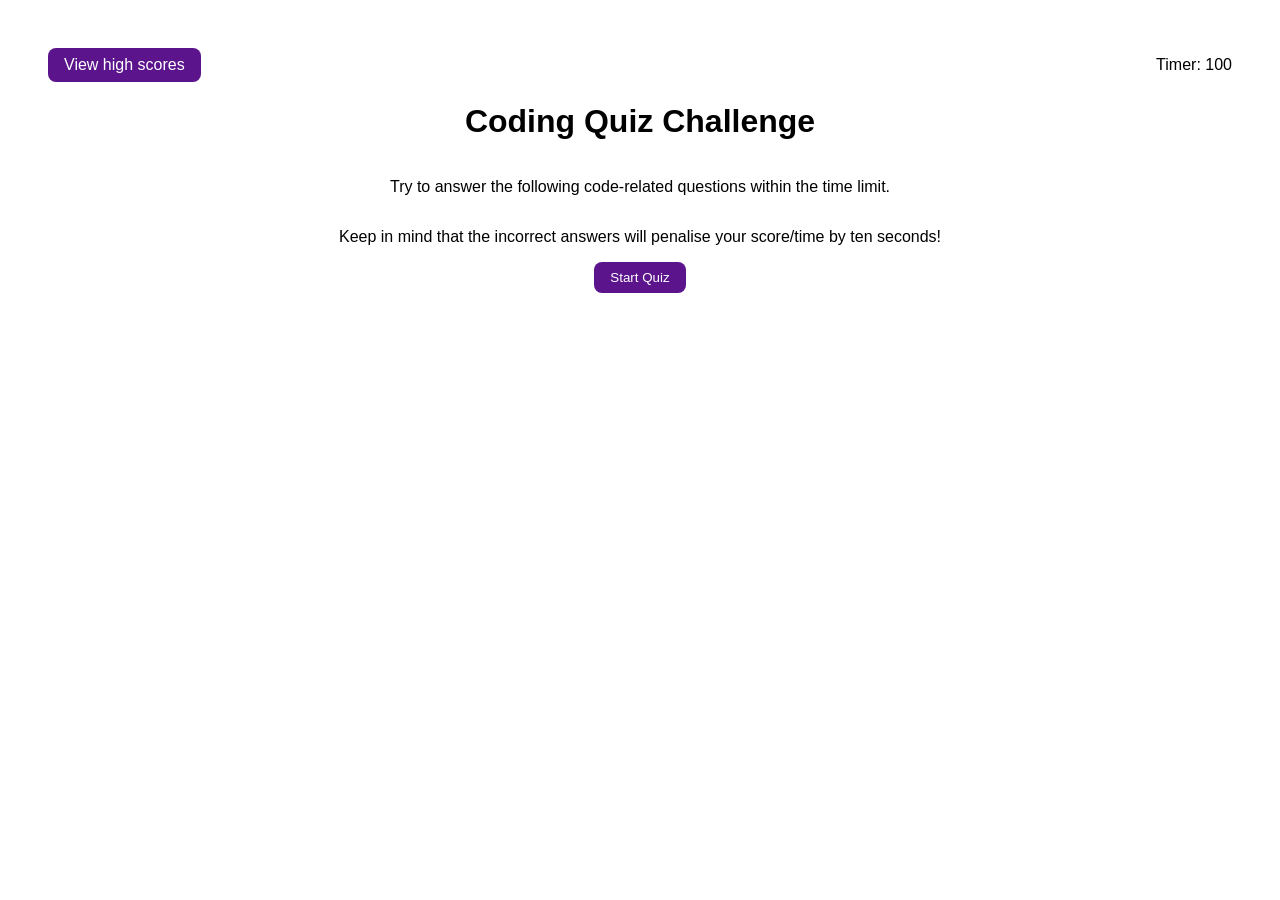
<file: index.html>
<!DOCTYPE html>
<html lang="en">
  <head>
    <meta charset="UTF-8" />
    <meta http-equiv="X-UA-Compatible" content="IE=edge" />
    <meta name="viewport" content="width=device-width, initial-scale=1.0" />
    <title>Quiz</title>
    <link rel="stylesheet" href="./style.css" />
  </head>
  <body>
    <div id="high-scores" class="high-scores-container"></div>

    <div class="container">
      <div class="quiz">
        <div class="quiz-stats">
          <span id="quiz-high-scores">View high scores</span>
          <span id="quiz-timer"></span>
        </div>

        <div class="quiz-header">
          <h1 id="title"></h1>
        </div>

        <div class="quiz-content"></div>

        <div class="quiz-footer">
          <h2 id="quiz-feedback"></h2>
        </div>
      </div>
    </div>

    <script src="./script.js"></script>
  </body>
</html>
</file>
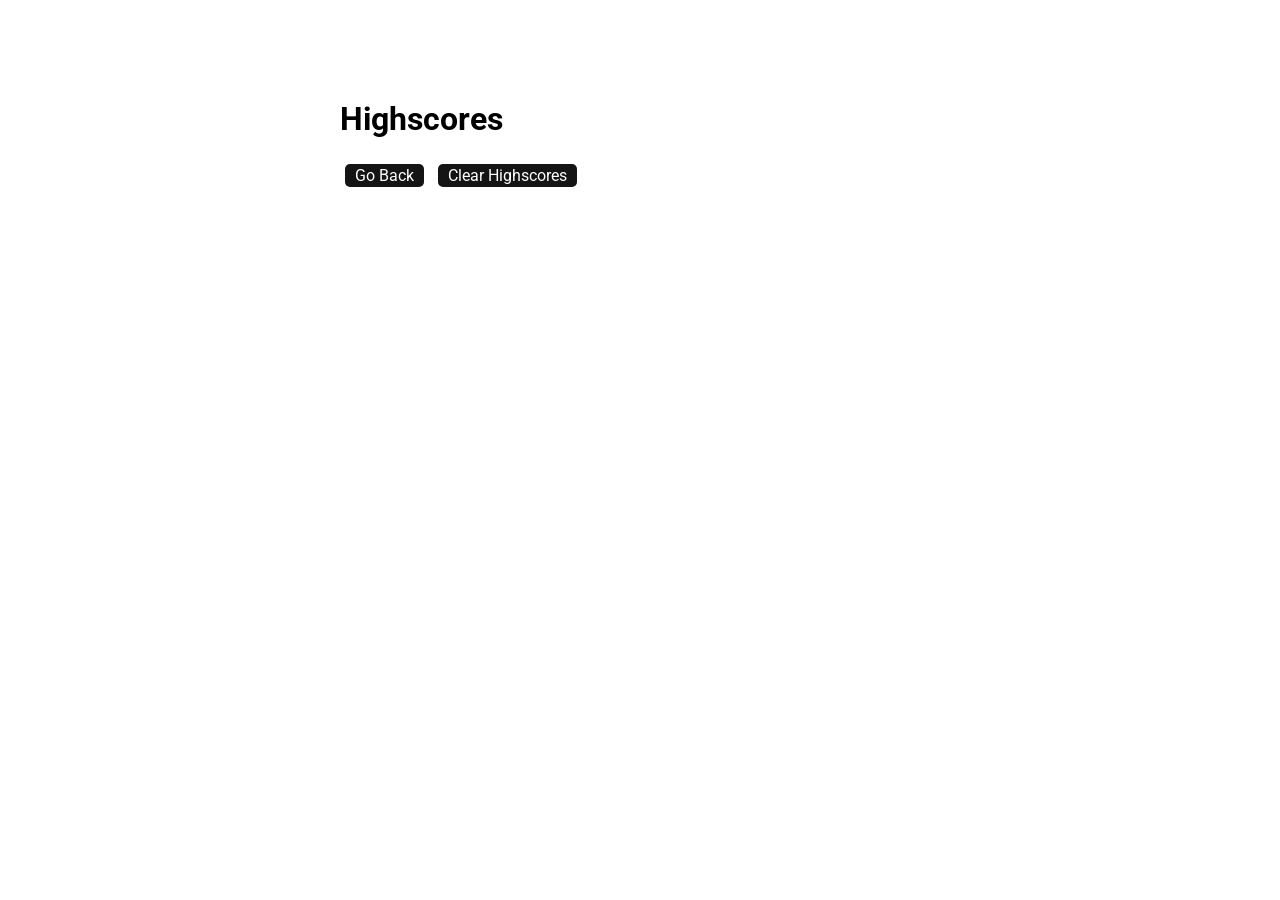
<file: scores.html>
<!DOCTYPE html>
<html lang="en">
  <head>
    <meta charset="UTF-8" />
    <meta name="viewport" content="width=device-width, initial-scale=1.0" />
    <meta http-equiv="X-UA-Compatible" content="ie=edge" />
    <title>Highscores</title>

    <link rel="stylesheet" href="./Assets/style.css" />
    <link href="https://fonts.googleapis.com/css2?family=Roboto:wght@100&display=swap" rel="stylesheet">
  </head>

  <body>
    <div class="wrapper">
      <h1>Highscores</h1>
      <ol id="highscores"></ol>

      <a href="./index.html"><button>Go Back</button></a>
      <button id="clear">Clear Highscores</button>
    </div>

    <script src="./Assets/script.js"></script>
  </body>
</html>
</file>
<file: style.css>
html {
  font-size: 16px;
}

body {
  font-family: sans-serif;
  margin: 0;
}

#quiz-high-scores,
input[type='button'] {
  appearance: none;
  background-color: #5c148c;
  border-radius: 0.5rem;
  border: 0;
  color: white;
  cursor: pointer;
  padding: 0.5rem 1rem;
}

#quiz-high-scores:hover,
input[type='button']:hover {
  background-color: #8c1480;
}

.container {
  width: 100%;
}

.quiz {
  align-items: center;
  display: flex;
  flex-direction: column;
  flex-wrap: nowrap;
  padding: 3rem;
}

.quiz-stats {
  align-items: center;
  display: flex;
  flex-direction: row;
  justify-content: space-between;
  width: 100%;
}

.quiz-items {
  display: flex;
  flex-direction: column;
  flex-wrap: nowrap;
  align-content: center;
  justify-content: center;
  align-items: center;
  width: 20rem;
  list-style-type: none;
  margin-block-end: 0;
  margin-inline-start: 0;
  padding-inline-start: 0;
}

.quiz-items > .quiz-item {
  margin-bottom: 1rem;
}

.quiz-item {
  width: 100%;
  display: flex;
  flex-direction: row;
  align-content: center;
  justify-content: center;
  align-items: center;
}

.quiz-item input[type='button'] {
  width: 100%;
}

#quiz-timer:before {
  content: 'Timer: ';
}

#high-scores.show {
  position: absolute;
  width: 100%;
  height: 100%;
  background-color: white;
  display: flex;
  flex-direction: column;
  flex-wrap: nowrap;
  align-content: center;
  justify-content: center;
  align-items: center;
}

#high-scores {
  display: none;
}

#quiz-feedback {
  color: #777;
  font-style: italic;
  font-weight: 300;
}

.quiz-content form {
  width: 20rem;
  display: flex;
  flex-direction: column;
  flex-wrap: nowrap;
  align-items: center;
}

.quiz-content form > p {
  font-weight: bold;
}

.quiz-content form > label {
  margin-bottom: 1rem;
}

.quiz-content form > input {
  margin-bottom: 1rem;
}

.quiz-content form > input[type='text'] {
  padding: 0.5rem 1rem;
  outline: 0;
  border: 0.15rem solid #aaa;
  border-radius: 0.5rem;
}

.quiz-content > .quiz-start {
  display: flex;
  flex-direction: column;
  align-items: center;
  justify-content: center;
}
</file>
<file: Assets/style.css>
body {
  font-family: 'Roboto', sans-serif;
}

.wrapper {
  margin: 100px auto 0 auto;
  max-width: 600px;
}

.hide {
  display: none;
}

.start {
  text-align: center;
}

.scores {
  position: absolute;
  top: 10px;
  left: 10px;
}

.feedback {
  font-style: italic;
  font-size: 120%;
  margin-top: 20px;
  padding-top: 10px;
  color: gray;
  border-top: 2px solid rgb(201, 193, 193);
}

.timer {
  position: absolute;
  top: 10px;
  right: 10px;
}

a {
  color: black;
  text-decoration: none;
  transition: color 0.1s;
}

a:hover {
  color: #70707a;
}

button {
  display: inline-block;
  margin: 5px;
  cursor: pointer;
  font-family: 'Roboto', sans-serif;
  font-size: 100%;
  background-color: rgb(20, 20, 20);
  border-radius: 5px;
  padding: 2px 10px;
  color: white;
  border: 0;
  transition: background-color 0.1s;
}

button:hover {
  background-color: silver;
}

.choices button {
  display: block;
}
</file>
